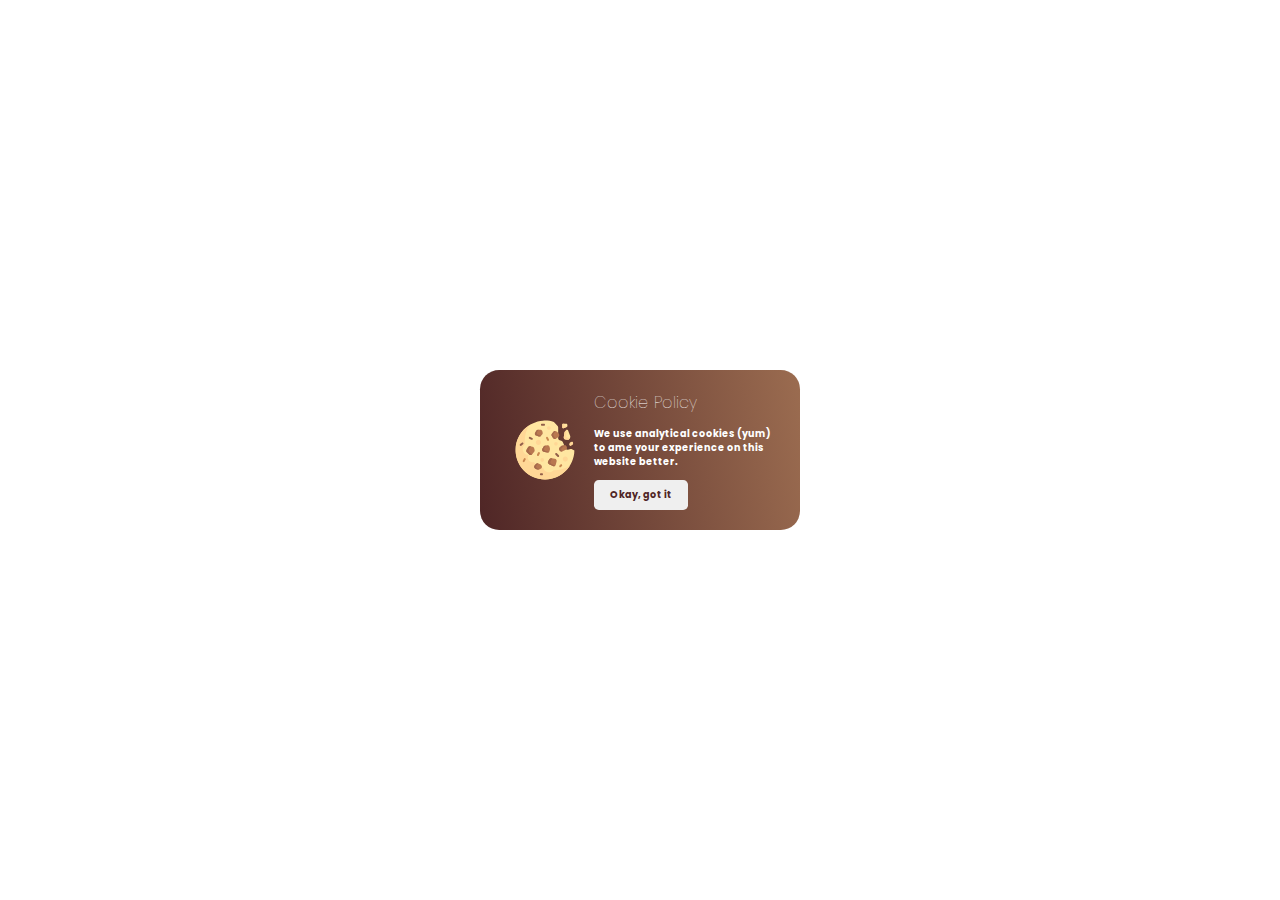
<file: cookie-animation/index.html>
<!DOCTYPE html>
<html lang="en">
<head>
    <meta charset="UTF-8">
    <meta http-equiv="X-UA-Compatible" content="IE=edge">
    <meta name="viewport" content="width=device-width, initial-scale=1.0">
    <title>Cookie Popup</title>
    <link rel="preconnect" href="https://fonts.googleapis.com">
    <link rel="preconnect" href="https://fonts.gstatic.com" crossorigin>
    <link href="https://fonts.googleapis.com/css2?family=Poppins:wght@300;400&display=swap" rel="stylesheet">
    <link rel="stylesheet" href="./style.css">
</head>
<body>
    <div class="cookie-container">
    <!-- This our cookie-->
        <svg class="cookie" width="98" height="98" viewBox="0 0 98 98" fill="none" xmlns="http://www.w3.org/2000/svg">
            <g id="cookies-svgrepo-com 1" clip-path="url(#clip0_1_4)">
            <g>
            <path id="Vector" d="M91.8045 47.5377L87.1455 48.4694C85.5951 48.7795 84.0369 47.9731 83.3947 46.5282L78.4042 35.2991C77.9817 34.3484 77.1449 33.6456 76.1358 33.3931L73.5359 32.7433C72.0315 32.3672 70.9763 31.0157 70.9763 29.4649V11.4467C70.9763 10.6047 70.6618 9.79291 70.0947 9.17046L63.8177 2.28251C58.1584 0.490378 52.0579 -0.309126 45.7154 0.108522C21.3389 1.71442 1.5917 21.5441 0.104278 45.9279C-1.6312 74.382 20.9314 98 49.0105 98C75.7926 98 97.5423 76.5099 97.9894 49.8343L93.9787 47.829C93.3065 47.4927 92.5414 47.3903 91.8045 47.5377Z" fill="#FFE6A1"/>
            <g id="Group">
            <path id="Vector_2" d="M64.2174 82.793C63.92 82.793 63.6269 82.7759 63.3308 82.7706C61.4742 84.8533 58.7788 86.1722 55.7691 86.1722C51.3361 86.1722 47.5777 83.3222 46.2001 79.3586C40.1366 76.9589 34.6673 73.3888 30.0709 68.9198C29.3755 69.1294 28.6534 69.2757 27.8896 69.2757C23.6904 69.2757 20.2862 65.8715 20.2862 61.6722C20.2862 60.2057 20.7211 58.8484 21.4404 57.687C21.3889 57.5949 21.334 57.5055 21.2829 57.4131C16.0087 57.0555 11.8381 52.6752 11.8381 47.3103C11.8381 44.1484 13.2863 41.3261 15.5547 39.4668C15.3397 37.6042 15.2174 35.7135 15.2174 33.793C15.2174 24.1559 18.0108 15.1764 22.8157 7.59825C9.11365 16.2858 0.0105591 31.5751 0.0105591 49C0.0105591 76.062 21.9486 98 49.0106 98C66.4354 98 81.7246 88.8969 90.4123 75.1949C82.8342 79.9998 73.8547 82.793 64.2174 82.793Z" fill="#FFD796"/>
            <path id="Vector_3" d="M38.0279 40.5517C40.3608 40.5517 42.252 38.6605 42.252 36.3276C42.252 33.9946 40.3608 32.1034 38.0279 32.1034C35.6949 32.1034 33.8037 33.9946 33.8037 36.3276C33.8037 38.6605 35.6949 40.5517 38.0279 40.5517Z" fill="#FFD796"/>
            <path id="Vector_4" d="M82.8037 68.431C85.1367 68.431 87.0279 66.5398 87.0279 64.2068C87.0279 61.8739 85.1367 59.9827 82.8037 59.9827C80.4708 59.9827 78.5796 61.8739 78.5796 64.2068C78.5796 66.5398 80.4708 68.431 82.8037 68.431Z" fill="#FFD796"/>
            <path id="Vector_5" d="M44.364 68.431C45.997 68.431 47.3209 67.1072 47.3209 65.4741C47.3209 63.8411 45.997 62.5173 44.364 62.5173C42.731 62.5173 41.4072 63.8411 41.4072 65.4741C41.4072 67.1072 42.731 68.431 44.364 68.431Z" fill="#FFD796"/>
            <path id="Vector_6" d="M67.1744 41.3964C68.8075 41.3964 70.1313 40.0726 70.1313 38.4395C70.1313 36.8065 68.8075 35.4827 67.1744 35.4827C65.5414 35.4827 64.2176 36.8065 64.2176 38.4395C64.2176 40.0726 65.5414 41.3964 67.1744 41.3964Z" fill="#FFD796"/>
            <path id="Vector_7" d="M55.3469 15.2068C56.9799 15.2068 58.3037 13.883 58.3037 12.25C58.3037 10.617 56.9799 9.29315 55.3469 9.29315C53.7138 9.29315 52.39 10.617 52.39 12.25C52.39 13.883 53.7138 15.2068 55.3469 15.2068Z" fill="#FFD796"/>
            </g>
            <g id="Group_2">
            <path id="Vector_8" d="M46.5517 43.5231L44.5984 46.7787C43.4308 48.7246 44.4752 51.2454 46.6765 51.7957L52.4907 53.2492C54.3014 53.7019 56.1362 52.6011 56.5887 50.7904L57.2538 48.1299C57.3884 47.5916 57.3884 47.0289 57.2538 46.4907L56.5506 43.6776C56.1132 41.9275 54.3783 40.8296 52.6095 41.1834L48.7868 41.9478C47.8531 42.1348 47.0417 42.7068 46.5517 43.5231Z" fill="#B97850"/>
            <path id="Vector_9" d="M56.3045 64.4413L54.2673 67.8365C53.2546 69.5245 53.8931 71.7175 55.6537 72.5977L62.1389 75.8403C64.0725 76.8073 66.4042 75.7347 66.9286 73.6375L67.5967 70.9654L68.3774 67.8419C68.8634 65.8979 67.5607 63.9603 65.5767 63.6769L59.6797 62.8343C58.3341 62.6421 57.0039 63.2755 56.3045 64.4413Z" fill="#B97850"/>
            <path id="Vector_10" d="M20.7509 44.2834L18.2648 48.4271C17.467 49.7568 17.6766 51.4588 18.7729 52.5554L22.6857 56.4683C24.1099 57.8926 26.4558 57.7626 27.7141 56.1898L31.0685 51.9967C31.7273 51.1732 31.9639 50.0893 31.708 49.066L30.9429 46.0058C30.6262 44.7387 29.6079 43.7679 28.3274 43.5116L24.3113 42.7085C22.911 42.4283 21.4857 43.0587 20.7509 44.2834Z" fill="#B97850"/>
            <path id="Vector_11" d="M34.5088 16.8474L32.5917 20.0427C31.4794 21.8965 32.3699 24.3036 34.4208 24.9873L38.581 26.3741C39.7953 26.7787 41.134 26.4627 42.0391 25.5577L44.2784 23.3184C45.1177 22.4791 45.4552 21.2608 45.1673 20.1093L44.5816 17.7667C44.2055 16.2621 42.8538 15.2066 41.303 15.2066H37.4063C36.2196 15.2068 35.1196 15.8297 34.5088 16.8474Z" fill="#B97850"/>
            <path id="Vector_12" d="M75.3214 42.965L73.3655 44.921C72.0459 46.2405 72.0459 48.3802 73.3655 49.7L74.3227 50.6572C75.3513 51.6858 76.9224 51.9408 78.2235 51.2902L83.7584 48.5228C85.175 47.8144 85.9098 46.2173 85.5257 44.6807L85.2749 43.678C84.8376 41.9279 83.1027 40.83 81.3339 41.1838L77.0485 42.0409C76.3941 42.1714 75.7933 42.4932 75.3214 42.965Z" fill="#B97850"/>
            <path id="Vector_13" d="M62.7562 18.8451L60.512 21.8375C59.6876 22.9366 59.6108 24.4257 60.3177 25.6038L62.3943 29.0646C63.3869 30.7192 65.5611 31.208 67.1664 30.1379L71.3831 27.3267C72.9974 26.2506 73.376 24.0393 72.2121 22.4874L69.9198 19.431C69.5073 18.8811 68.9371 18.4699 68.285 18.2527L66.5282 17.667C65.1482 17.2067 63.6288 17.6813 62.7562 18.8451Z" fill="#B97850"/>
            <path id="Vector_14" d="M33.8385 72.2339L31.632 74.992C30.2154 76.7627 30.9104 79.3984 33.0158 80.2408L35.9798 81.4263C36.7856 81.7487 37.6842 81.7487 38.4899 81.4263L41.8161 80.0957C43.809 79.2987 44.5636 76.8695 43.373 75.0835L42.8017 74.2266C42.4753 73.7372 42.0272 73.3417 41.5013 73.0785L37.989 71.3224C36.5632 70.6098 34.8338 70.9897 33.8385 72.2339Z" fill="#B97850"/>
            </g>
            <g id="Group_3">
            <path id="Vector_15" d="M26.8788 56.0669L22.9661 52.1542C21.8697 51.0578 21.6599 49.3556 22.4579 48.0261L24.9441 43.8824C25.1561 43.529 25.4364 43.2421 25.7462 42.9956L24.3115 42.7089C22.9111 42.4288 21.4857 43.0593 20.7509 44.2837L18.2648 48.4275C17.467 49.7572 17.6766 51.4592 18.7729 52.5558L22.6857 56.4685C24.0058 57.7886 26.107 57.7568 27.4105 56.4951C27.2237 56.3712 27.0438 56.2321 26.8788 56.0669Z" fill="#A5694B"/>
            <path id="Vector_16" d="M41.9655 25.1711L37.8052 23.7845C35.7545 23.1008 34.8637 20.6937 35.9762 18.8399L37.8933 15.6446C37.9907 15.4819 38.1195 15.3481 38.2403 15.2068H37.4062C36.2193 15.2068 35.1192 15.8297 34.5085 16.8476L32.5913 20.0427C31.4789 21.8965 32.3693 24.3036 34.4204 24.9873L38.5806 26.3741C39.7949 26.7787 41.1336 26.4627 42.0388 25.5577L42.3536 25.2428C42.2242 25.2161 42.0929 25.2136 41.9655 25.1711Z" fill="#A5694B"/>
            <path id="Vector_17" d="M55.6969 52.2776L49.8828 50.8241C47.6812 50.2736 46.6369 47.753 47.8047 45.8072L49.758 42.5515C49.9905 42.1639 50.2995 41.8368 50.6557 41.5744L48.7868 41.9482C47.8533 42.1348 47.0415 42.707 46.5517 43.5235L44.5984 46.7791C43.4308 48.725 44.4752 51.2458 46.6765 51.7961L52.4907 53.2496C53.7155 53.5559 54.9405 53.1401 55.7519 52.2859C55.7335 52.2813 55.7153 52.2822 55.6969 52.2776Z" fill="#A5694B"/>
            <path id="Vector_18" d="M65.5507 28.7724L63.4741 25.3116C62.7673 24.1335 62.844 22.6447 63.6684 21.5453L65.9126 18.553C66.1584 18.2251 66.4635 17.9683 66.7943 17.7552L66.528 17.6666C65.148 17.2067 63.6286 17.6813 62.7558 18.8449L60.5117 21.8372C59.6873 22.9364 59.6106 24.4254 60.3175 25.6035L62.394 29.0643C63.3834 30.7132 65.5457 31.2023 67.1493 30.1463C66.5068 29.8789 65.9379 29.4176 65.5507 28.7724Z" fill="#A5694B"/>
            <path id="Vector_19" d="M77.0347 50.4321C75.715 49.1123 75.715 46.9728 77.0347 45.6531L78.9907 43.6971C79.4623 43.2255 80.0632 42.9037 80.7176 42.773L84.3246 42.0516C83.5529 41.3181 82.4509 40.96 81.3337 41.1835L77.0483 42.0407C76.3941 42.1716 75.7933 42.4931 75.3214 42.9648L73.3655 44.9207C72.0459 46.2405 72.0459 48.38 73.3655 49.6998L74.3227 50.657C75.2876 51.6219 76.7231 51.8747 77.9718 51.3696L77.0347 50.4321Z" fill="#A5694B"/>
            <path id="Vector_20" d="M59.8399 72.3143C58.0794 71.434 57.4406 69.241 58.4536 67.553L60.4907 64.158C60.7579 63.713 61.1355 63.3756 61.552 63.1021L59.6801 62.8347C58.3341 62.6423 57.004 63.2755 56.3046 64.4413L54.2675 67.8365C53.2548 69.5245 53.8933 71.7175 55.6539 72.5977L62.1391 75.8403C63.4317 76.4867 64.8904 76.2077 65.8797 75.3345L59.8399 72.3143Z" fill="#A5694B"/>
            <path id="Vector_21" d="M39.359 80.8615L36.3951 79.6759C34.2898 78.8339 33.5948 76.1979 35.0113 74.4272L37.2178 71.669C37.3579 71.4939 37.5152 71.3408 37.6814 71.2006C36.3212 70.6798 34.764 71.0768 33.8385 72.2339L31.632 74.992C30.2154 76.7627 30.9104 79.3984 33.0158 80.2408L35.9798 81.4263C36.7856 81.7487 37.6842 81.7487 38.4899 81.4263L39.6722 80.9534C39.5675 80.9229 39.4609 80.9023 39.359 80.8615Z" fill="#A5694B"/>
            </g>
            <path id="Vector_22" d="M13.5258 69.2741C13.2725 69.2741 13.0141 69.2165 12.7718 69.0959C11.9369 68.6785 11.5985 67.6638 12.0162 66.8289L13.7059 63.4496C14.1235 62.6147 15.1357 62.2798 15.9729 62.694C16.8078 63.1116 17.1462 64.1261 16.7286 64.961L15.0388 68.3402C14.7427 68.9325 14.1463 69.2741 13.5258 69.2741Z" fill="#C98850"/>
            <path id="Vector_23" d="M43.9415 91.2413H42.2517C41.3186 91.2413 40.562 90.4856 40.562 89.5515C40.562 88.6176 41.3186 87.8618 42.2517 87.8618H43.9415C44.8746 87.8618 45.6312 88.6175 45.6312 89.5515C45.6312 90.4856 44.8746 91.2413 43.9415 91.2413Z" fill="#925F4A"/>
            <path id="Vector_24" d="M37.1812 59.1378C36.928 59.1378 36.6696 59.0802 36.4273 58.9596C35.5924 58.542 35.254 57.5273 35.6716 56.6926L37.3613 53.3133C37.778 52.4801 38.7904 52.1435 39.6284 52.5577C40.4633 52.9753 40.8017 53.9898 40.384 54.8247L38.6943 58.204C38.3982 58.7964 37.8016 59.1378 37.1812 59.1378Z" fill="#C98850"/>
            <g id="Group_4">
            <path id="Vector_25" d="M27.0434 32.1034C26.7902 32.1034 26.5318 32.0458 26.2895 31.9252L22.9102 30.2355C22.0753 29.8178 21.7369 28.8034 22.1545 27.9685C22.5712 27.1353 23.5843 26.7969 24.4215 27.2128L27.8008 28.9023C28.6357 29.32 28.9741 30.3344 28.5565 31.1694C28.2604 31.7618 27.6638 32.1034 27.0434 32.1034Z" fill="#925F4A"/>
            <path id="Vector_26" d="M47.321 8.4481H43.9417C43.0086 8.4481 42.252 7.69243 42.252 6.75837C42.252 5.82431 43.0086 5.06863 43.9417 5.06863H47.321C48.2541 5.06863 49.0107 5.82431 49.0107 6.75837C49.0107 7.69243 48.2541 8.4481 47.321 8.4481Z" fill="#925F4A"/>
            </g>
            <path id="Vector_27" d="M54.0813 33.793C53.4607 33.793 52.8643 33.4515 52.5682 32.8591L50.8785 29.4798C50.4608 28.6449 50.7992 27.6301 51.6341 27.2128C52.4708 26.7969 53.4846 27.1353 53.9011 27.9685L55.5909 31.3478C56.0085 32.1827 55.6701 33.1975 54.8352 33.6148C54.5925 33.7354 54.3345 33.793 54.0813 33.793Z" fill="#C98850"/>
            <g id="Group_5">
            <path id="Vector_28" d="M7.711 42.0667C7.4838 41.9547 7.27766 41.7888 7.11324 41.5734C6.54859 40.83 6.69387 39.7702 7.43748 39.2057L10.4468 36.9211C11.1896 36.3563 12.2487 36.5029 12.8145 37.2454C13.3791 37.9888 13.2338 39.0486 12.4902 39.613L9.48112 41.8975C8.95342 42.2979 8.26742 42.3408 7.711 42.0667Z" fill="#925F4A"/>
            <path id="Vector_29" d="M70.9761 60.8276C70.5437 60.8276 70.1113 60.6626 69.7815 60.3326L66.4023 56.9533C65.7423 56.2933 65.7423 55.2239 66.4023 54.564C67.0622 53.904 68.1316 53.904 68.7916 54.564L72.1709 57.9433C72.8308 58.6032 72.8308 59.6726 72.1709 60.3326C71.8407 60.6626 71.4083 60.8276 70.9761 60.8276Z" fill="#925F4A"/>
            </g>
            <path id="Vector_30" d="M74.3554 77.7242C73.9231 77.7242 73.4907 77.5592 73.1609 77.2292C72.5009 76.5692 72.5009 75.4998 73.1609 74.8399L74.8506 73.1501C75.5106 72.4902 76.58 72.4902 77.2399 73.1501C77.8999 73.8101 77.8999 74.8795 77.2399 75.5395L75.5502 77.2292C75.22 77.5592 74.7878 77.7242 74.3554 77.7242Z" fill="#C98850"/>
            </g>
            <g id="crumbs">
            <g id="Group_6">
            <path id="Vector_31" d="M77.7346 6.75855V11.0215C77.7346 12.2171 78.9418 13.0344 80.0518 12.5903L85.1208 10.5627C85.7622 10.3061 86.1829 9.68477 86.1829 8.99398V6.75855C86.1829 5.82545 85.4263 5.06882 84.4932 5.06882H79.4242C78.4912 5.06882 77.7346 5.82545 77.7346 6.75855Z" fill="#FFE6A1"/>
            <path id="Vector_32" d="M81.347 20.0793L80.2688 27.6272C80.0152 29.4027 81.1929 31.0671 82.9514 31.4187L86.0458 32.0376C87.3887 32.3063 88.7607 31.7378 89.5204 30.5984L90.6842 28.8528C91.2869 27.9484 91.4182 26.8093 91.0366 25.7918L87.5114 16.3916C87.0729 15.2225 85.5732 14.8977 84.6903 15.7807L82.3031 18.1677C81.7859 18.6847 81.4506 19.3556 81.347 20.0793Z" fill="#FFE6A1"/>
            </g>
            <g id="Group_7">
            <path id="Vector_33" d="M89.818 29.0361L86.7235 28.4173C84.9649 28.0655 83.7874 26.401 84.041 24.6258L85.1192 17.078C85.2154 16.4049 85.5294 15.7901 85.986 15.2897C85.5274 15.2666 85.0566 15.4141 84.6904 15.7801L82.303 18.1673C81.786 18.6843 81.4505 19.3552 81.3473 20.0789L80.2691 27.6266C80.0155 29.4023 81.1932 31.0666 82.9517 31.4182L86.0461 32.037C87.3889 32.3054 88.7611 31.7373 89.5208 30.5978L90.5388 29.0708C90.2992 29.0756 90.0594 29.0846 89.818 29.0361Z" fill="#FFD796"/>
            <path id="Vector_34" d="M83.4311 9.21085C82.3212 9.65472 81.114 8.83741 81.114 7.64208V5.06882H79.4242C78.4911 5.06882 77.7345 5.82545 77.7345 6.75855V11.0215C77.7345 12.2171 78.9417 13.0344 80.0517 12.5903L85.1207 10.5627C85.7621 10.3061 86.1828 9.68496 86.1828 8.99398V8.11026L83.4311 9.21085Z" fill="#FFD796"/>
            <path id="Vector_35" d="M90.4047 36.8501L89.4059 38.8476C89.1682 39.3233 89.1682 39.8831 89.4059 40.3588L89.8616 41.2706C90.3162 42.1796 91.4645 42.4847 92.3101 41.921L95.034 40.1052C95.5041 39.7916 95.7864 39.2641 95.7864 38.6993V36.8788C95.7864 35.7256 94.6566 34.9112 93.5625 35.276L91.3814 36.0029C90.9565 36.1444 90.6051 36.4491 90.4047 36.8501Z" fill="#FFD796"/>
            </g>
            </g>
            </g>
            <defs>
            </defs>
        </svg>      
    <div class="text">
        <h2 class="cookie-title">Cookie Policy</h2>
        <p class="cookie-subtitle">We use analytical cookies (yum) to  ame your experience on this website better.</p>
        <button>Okay, got it</button>
    </div>      
    </div>
    <script src="https://cdnjs.cloudflare.com/ajax/libs/gsap/3.8.0/gsap.min.js" integrity="sha512-eP6ippJojIKXKO8EPLtsUMS+/sAGHGo1UN/38swqZa1ypfcD4I0V/ac5G3VzaHfDaklFmQLEs51lhkkVaqg60Q==" crossorigin="anonymous" referrerpolicy="no-referrer"></script>
    <script src="app.js"></script>
</body>
</html>
</file>
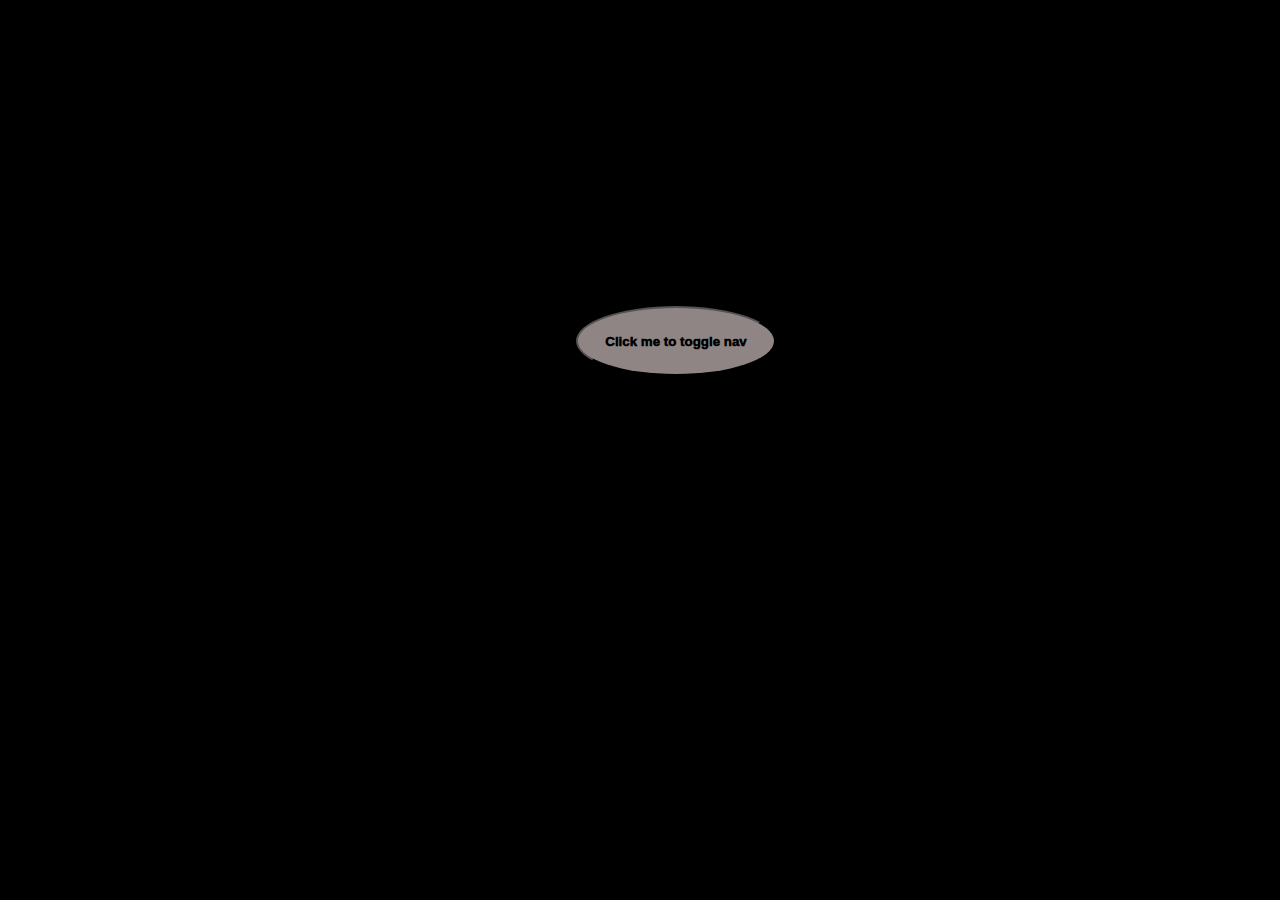
<file: Intro_Js/index.html>
<!DOCTYPE html>
<html lang="en">
  <head>
    <meta charset="UTF-8" />
    <meta http-equiv="X-UA-Compatible" content="IE=edge" />
    <meta name="viewport" content="width=device-width, initial-scale=1.0" />
    <link rel="stylesheet" href="./style.css" />
    <title>Simple JS animation</title>
  </head>
  <body>
    <nav>
      <p>Some1</p>
      <p>Some2</p>
      <p>Some3</p>
      <p>Some4</p>
    </nav>
    <div id="btn-class">
      <button>Click me to toggle nav</button>
    </div>
    <script src="./script.js"></script>
  </body>
</html>
</file>
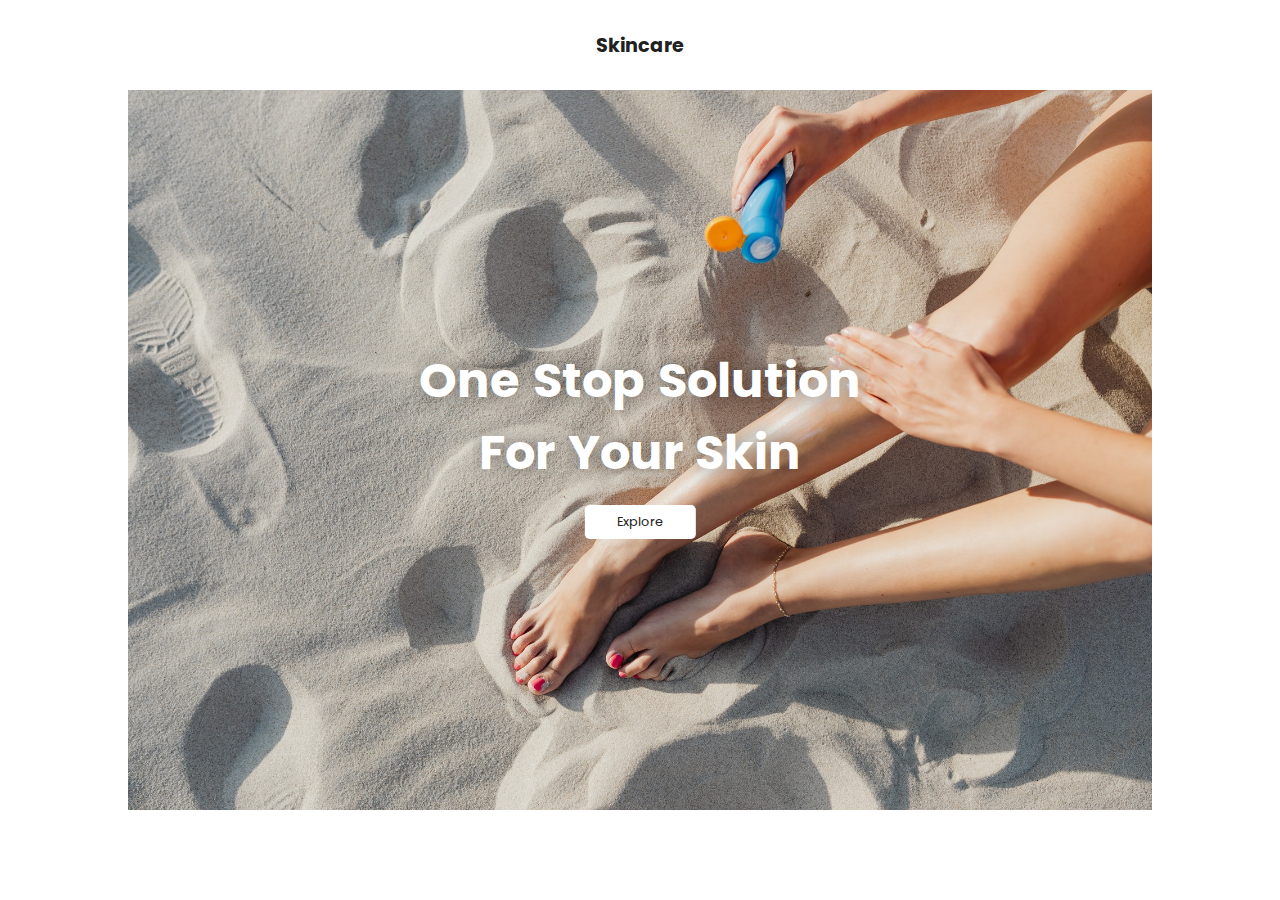
<file: text-animations/index.html>
<!DOCTYPE html>
<html lang="en">
<head>
    <meta charset="UTF-8">
    <meta http-equiv="X-UA-Compatible" content="IE=edge">
    <meta name="viewport" content="width=device-width, initial-scale=1.0">
    <title>Text Animations</title>
    <link rel="preconnect" href="https://fonts.googleapis.com">
    <link rel="preconnect" href="https://fonts.gstatic.com" crossorigin>
    <link href="https://fonts.googleapis.com/css2?family=Poppins:wght@300;400&display=swap" rel="stylesheet">
    <link rel="stylesheet" href="./style.css">
</head>
<body>
    <nav>
        <h1 class="logo">Skincare</h1>
    </nav>

    <div class="hero-section">
        <img src="./hero.jpg" class = "hero-img" alt="">
        <div class="cta">
            <div class="cta-text">
                <h2><span class="cta1">One</span></h2>
                <h2><span class="cta2">Stop</span></h2>
                <h2><span class="cta3">Solution</span></h2>
            </div>
            <div class="cta-text">
                <h2><span class="cta4">For</span></h2>
                <h2><span class="cta5">Your</span></h2>
                <h2><span class="cta6">Skin</span></h2>
            </div> 
            <button class="cta-btn">Explore</button>
        </div>
    </div>
    <script src="https://cdnjs.cloudflare.com/ajax/libs/gsap/3.8.0/gsap.min.js" integrity="sha512-eP6ippJojIKXKO8EPLtsUMS+/sAGHGo1UN/38swqZa1ypfcD4I0V/ac5G3VzaHfDaklFmQLEs51lhkkVaqg60Q==" crossorigin="anonymous" referrerpolicy="no-referrer"></script>
    <script src="./app.js"></script>
</body>
</html>
</file>
<file: cookie-animation/style.css>
* {
  margin: 0;
  padding: 0;
  box-sizing: border-box;
}

.cookie-container {
  background: linear-gradient(260deg, #9b6c50 0%, #4f2626 100%);
  position: absolute;
  top: 50%;
  left: 50%;
  transform: translate(-50%, -50%);
  color: white;
  display: flex;
  width: 20rem;
  height: 10rem;
  border-radius: 1.2rem;
  padding: 1rem;
  font-family: "Poppins", sans-serif;
  align-items: center;
  justify-content: space-between;
  overflow: hidden;
}
.text {
  width: 80%;
}
.cookie {
  transform: scale(0.6);
  overflow: visible;
}
.cookie-title {
  font-size: 1rem;
  font-weight: lighter;
}
.cookie-subtitle {
  font-weight: bold;
  padding: 0.7rem 0rem;
  font-size: 0.6rem;
}
button {
  border-style: none;
  padding: 0.5rem 1rem;
  color: #4f2626;
  font-family: "Poppins", sans-serif;
  font-size: 0.6rem;
  font-weight: bold;
  border-radius: 0.3rem;
}
</file>
<file: Intro_Js/style.css>
body {
  color: white;
  margin: 0;
  background-color: black;
}

nav {
  display: flex;
  flex-direction: row;
  justify-content: space-evenly;
  background-color: rgb(131, 131, 156);
  position: "relative";
  transition: all 0.5s linear 0.2s;
  transform: translateY(-100%);
  opacity: 0;
}

.dropdown {
  transform: translateY(0%);
  opacity: 1;
}

button {
  background: rgb(143, 133, 133);
  height: 70px;
  width: 200px;
  font-weight: 1000;
  border-radius: 70%;
  margin-left: 45%;
}

p {
  opacity: 0;
  transition: opacity 0.5s linear;
}

.fade {
  opacity: 1;
}

#btn-class {
  margin-top: 20%;
}
</file>
<file: text-animations/style.css>
* {
    margin: 0;
    padding: 0;
    box-sizing: border-box;
}

body {
    font-family: "Poppins", sans-serif;
}

nav {
    min-height: 10vh;
    display: flex;
    justify-content: center;
    align-items: center;
}

.logo {
    font-size: 1.2rem;
    color: rgb(33,33,33);
    overflow: hidden;
}

.hero-section {
    height: 80vh;
    margin: 0% 10%;
}

.hero-section img{
    width: 100%;
    height: 100%;
    object-fit: cover;
}

.cta {
    position: absolute;
    top: 50%;
    left: 50%;
    transform: translate(-50%, -50%);
    color: white;
    display: flex;
    flex-direction: column;
    align-items: center;
}

.cta-text {
    display: flex;
    flex-direction: row;
    font-size: 2rem;
}

.cta-text h2 {
    overflow: hidden;
}

.cta-text span {
    padding: 0rem 0.4rem;
    display: block;
    text-shadow: rgba(0,0,0,0.4) 0px 0px 20px;
}

.cta-btn {
    margin: 1rem;
    padding: 0.5rem 2rem;
    background: white;
    font-family: "Poppins", sans-serif;
    border-radius: 0.3rem;
    color: rgb(33,33,33);
    border:none;
    font-size: 0.8rem;
}
</file>
